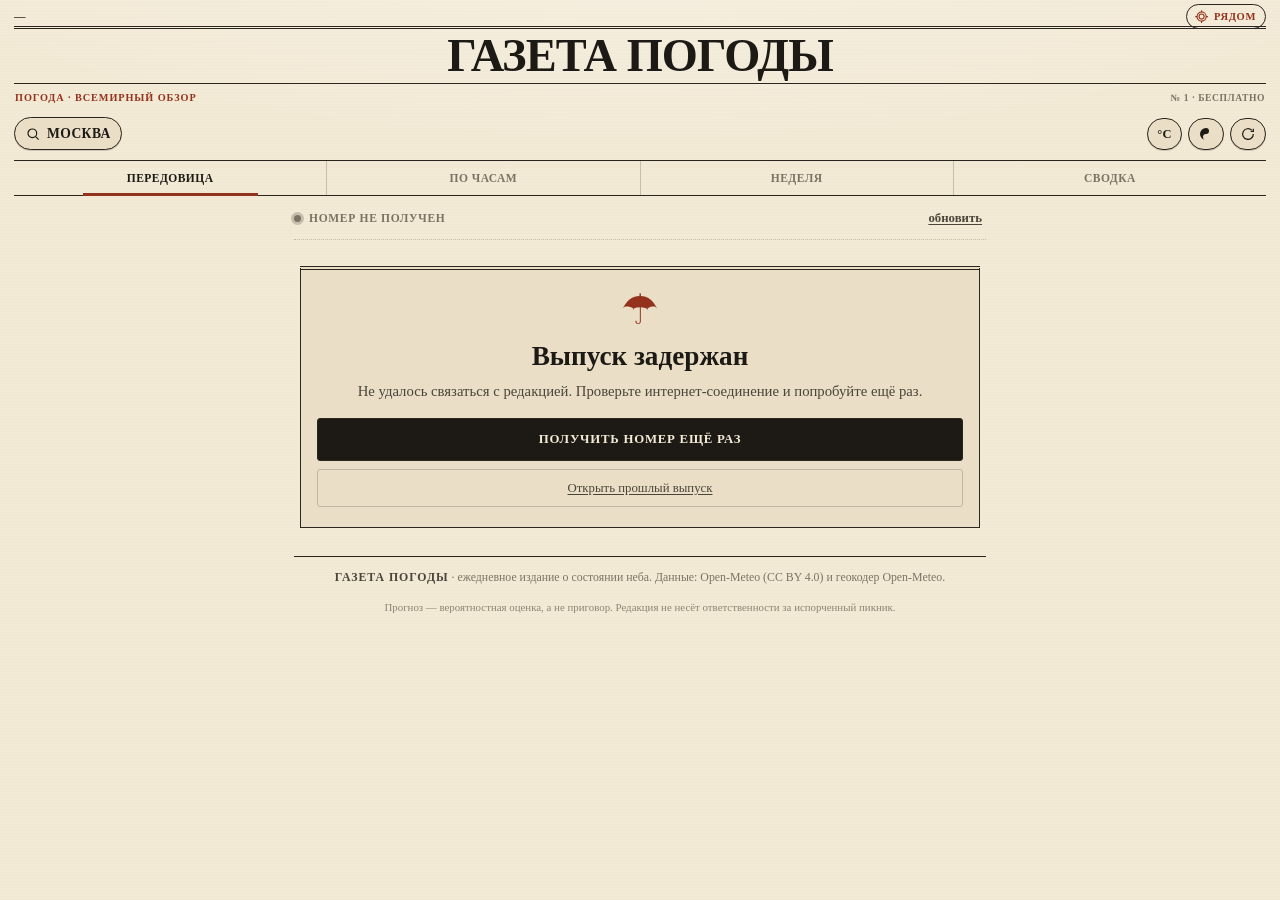
<file: docs/index.html>
<!doctype html>
<html lang="ru" data-theme="print">
<head>
<meta charset="utf-8">
<meta name="viewport" content="width=device-width, initial-scale=1, viewport-fit=cover">
<meta name="color-scheme" content="light dark">
<meta name="theme-color" content="#f3ead6">
<meta name="format-detection" content="telephone=no">
<title>ГАЗЕТА ПОГОДЫ</title>

<link rel="stylesheet" href="style.css">
</head>
<body>
<!-- Шапка издания -->
<header class="masthead" id="masthead">
  <div class="masthead__meta">
    <span class="masthead__date" id="todayHuman">—</span>
    <button class="geo-btn" id="btnLocate" type="button" title="Определить местоположение" aria-label="Определить местоположение">
      <svg viewBox="0 0 24 24" aria-hidden="true"><path d="M12 8a4 4 0 1 0 0 8 4 4 0 0 0 0-8Zm0-6v3m0 14v3M2 12h3m14 0h3" fill="none" stroke="currentColor" stroke-width="1.7"/><circle cx="12" cy="12" r="7.2" fill="none" stroke="currentColor" stroke-width="1.7"/></svg>
      <span>Рядом</span>
    </button>
  </div>

  <h1 class="masthead__title">Газета погоды</h1>

  <div class="masthead__strip">
    <span class="masthead__line" id="weatherLine">Погода · всемирный обзор</span>
    <span class="masthead__meta2"><span id="editionNo">№ 1</span> · <span class="price">бесплатно</span></span>
  </div>

  <div class="toolbar">
    <button class="chip" id="btnSearch" type="button">
      <svg viewBox="0 0 24 24" aria-hidden="true"><circle cx="11" cy="11" r="6.5" fill="none" stroke="currentColor" stroke-width="1.8"/><path d="m16 16 4.5 4.5" stroke="currentColor" stroke-width="1.8"/></svg>
      <span id="cityLabel">Москва</span>
    </button>
    <div class="toolbar__right">
      <button class="chip small" id="btnUnits" type="button" title="Переключить единицы">°C</button>
      <button class="chip small" id="btnTheme" type="button" title="Сменить оформление" aria-label="Сменить оформление">
        <svg viewBox="0 0 24 24" aria-hidden="true"><path d="M12 3a9 9 0 1 0 0 18 4.5 4.5 0 0 1 0-9 4.5 4.5 0 0 0 0-9Z" fill="currentColor"/></svg>
      </button>
      <button class="chip small" id="btnRefresh" type="button" title="Обновить" aria-label="Обновить">
        <svg viewBox="0 0 24 24" aria-hidden="true"><path d="M20 12a8 8 0 1 1-2.6-5.9M20 4v4h-4" fill="none" stroke="currentColor" stroke-width="1.8"/></svg>
      </button>
    </div>
  </div>

  <nav class="tabs" id="tabs" aria-label="Разделы">
    <button class="tab is-active" data-tab="headline" type="button">Передовица</button>
    <button class="tab" data-tab="hourly" type="button">По часам</button>
    <button class="tab" data-tab="week" type="button">Неделя</button>
    <button class="tab" data-tab="details" type="button">Сводка</button>
  </nav>
</header>

<!-- Липкая строка состояния: видна при прокрутке -->
<div class="statusbar" id="statusbar" aria-hidden="true">
  <span id="sbCity">Москва</span>
  <span id="sbNow">—</span>
  <span id="sbTemps">—</span>
</div>

<main id="main">
  <!-- Линейка прогресса обновления -->
  <div class="progress" id="progress" hidden><div class="progress__bar"></div></div>

  <!-- Свежий номер (статус) -->
  <div class="dateline" id="dateline">
    <span class="dateline__dot" id="liveDot"></span>
    <span id="updatedAt">Получаем свежий номер…</span>
    <button class="plain-btn linklike" id="btnForceRefresh" type="button">обновить</button>
  </div>

  <button class="locate-banner" id="locateBanner" type="button" hidden>
    <span class="locate-banner__icon" aria-hidden="true">◎</span>
    <span class="locate-banner__txt"><b>Читать газету рядом с вами?</b><span>Разрешите геолокацию — подберём выпуск вашего города</span></span>
    <span class="locate-banner__go" aria-hidden="true">→</span>
  </button>

  <div id="content" aria-live="polite">
    <!-- Скелетон -->
    <section class="skeleton" id="skeleton">
      <div class="sk-sk"></div>
      <div class="sk-headline"></div>
      <div class="sk-headline short"></div>
      <div class="sk-line"></div>
      <div class="sk-line"></div>
      <div class="sk-line short"></div>
      <div class="sk-cards"><div></div><div></div><div></div></div>
    </section>
  </div>

  <!-- Ошибка / офлайн -->
  <section class="error-sheet" id="errorSheet" hidden>
    <div class="error-sheet__inner">
      <div class="error-sheet__icon" aria-hidden="true">☂</div>
      <h2 class="error-sheet__title" id="errTitle">Выпуск задержан</h2>
      <p class="error-sheet__text" id="errText">Не удалось получить сводку. Проверьте соединение.</p>
      <button class="btn-primary" id="btnRetry" type="button">Получить номер ещё раз</button>
      <button class="btn-ghost" id="btnOfflineArchive" type="button" hidden>Открыть прошлый выпуск</button>
    </div>
  </section>

  <footer class="colophon">
    <div class="colophon__rule"></div>
    <p><b>ГАЗЕТА ПОГОДЫ</b> · ежедневное издание о состоянии неба. Данные: Open-Meteo (CC BY 4.0) и геокодер Open-Meteo.</p>
    <p class="colophon__small">Прогноз — вероятностная оценка, а не приговор. Редакция не несёт ответственности за испорченный пикник.</p>
  </footer>
</main>

<!-- Панель поиска -->
<div class="sheet" id="searchSheet" hidden>
  <div class="sheet__backdrop" data-close></div>
  <div class="sheet__panel" role="dialog" aria-modal="true" aria-labelledby="searchTitle">
    <div class="sheet__grab" data-close></div>
    <div class="sheet__head">
      <h2 id="searchTitle">Найти город</h2>
      <button class="plain-btn" data-close type="button" aria-label="Закрыть">✕</button>
    </div>
    <div class="search-field">
      <input id="searchInput" type="search" inputmode="search" autocomplete="off" autocapitalize="words" spellcheck="false" placeholder="Москва, Лондон, Токио…" aria-label="Город">
      <button class="plain-btn" id="searchClear" type="button" aria-label="Очистить" hidden>✕</button>
    </div>
    <div class="sheet__section" id="searchHint">
      <div class="kicker">Редакционный выбор</div>
      <div class="quick-cities" id="quickCities"></div>
      <button class="geo-row" id="btnGeoRow" type="button">
        <span class="geo-row__icon" aria-hidden="true">◎</span>
        <span>Газета у меня: определить местоположение</span>
      </button>
    </div>
    <div class="sheet__section" id="searchResults" hidden></div>
    <div class="sheet__section" id="searchEmpty" hidden>
      <p class="muted" id="searchEmptyText">Ничего не найдено. Попробуйте другое название.</p>
    </div>
  </div>
</div>

<!-- Тосты -->
<div class="toast" id="toast" role="status" aria-live="polite"></div>

<!-- Первый запуск: заставка -->
<div class="splash" id="splash">
  <div class="splash__paper">
    <div class="splash__top">Ежедневное издание</div>
    <div class="splash__title">ГАЗЕТА<br>ПОГОДЫ</div>
    <div class="splash__orn">❦</div>
    <div class="splash__sub">Свежий воздух в свежей прессе</div>
  </div>
</div>

<script src="app.js"></script>
</body>
</html>
</file>
<file: docs/style.css>
/* ==========================================================================
   ГАЗЕТА ПОГОДЫ — печатная вёрстка в кармане
   ========================================================================== */

:root {
  --paper: #f3ead6;
  --paper-2: #eadfc6;
  --paper-3: #e2d4b5;
  --ink: #1d1a16;
  --ink-2: #4a443a;
  --ink-3: #7c7263;
  --rule: #2a251e;
  --hair: rgba(42, 37, 30, .22);
  --accent: #93321d;
  --accent-2: #b1482b;
  --highlight: #f4d27a;
  --shadow: rgba(40, 30, 15, .18);
  --serif: "PT Serif", "Noto Serif", "Droid Serif", Georgia, "Times New Roman", serif;
  --display: "Bodoni 72", "Didot", "Playfair Display", "PT Serif", Georgia, serif;
  --mono: "Courier Prime", "Courier New", monospace;
  --radius: 3px;
  --safe-top: env(safe-area-inset-top, 0px);
  --safe-bottom: env(safe-area-inset-bottom, 0px);
}

/* Вечерний выпуск */
html[data-theme="evening"] {
  --paper: #e8ddc6;
  --paper-2: #ded0b2;
  --paper-3: #d3c29f;
  --ink: #191611;
  --accent: #7a2a19;
}

/* Ночной выпуск */
html[data-theme="night"] {
  --paper: #14120f;
  --paper-2: #1b1813;
  --paper-3: #242019;
  --ink: #ece0c8;
  --ink-2: #c9bca2;
  --ink-3: #968a76;
  --rule: #d8c9ab;
  --hair: rgba(216, 201, 171, .2);
  --accent: #e28a5f;
  --accent-2: #f0a97e;
  --highlight: #8c6a27;
  --shadow: rgba(0, 0, 0, .55);
  color-scheme: dark;
}

* { box-sizing: border-box; -webkit-tap-highlight-color: transparent; }

html, body { margin: 0; padding: 0; }

html {
  background: var(--paper);
  color: var(--ink);
  -webkit-text-size-adjust: 100%;
}

body {
  font-family: var(--serif);
  font-size: 16px;
  line-height: 1.45;
  min-height: 100vh;
  background:
    radial-gradient(1200px 380px at 50% -120px, rgba(255,255,255,.35), transparent 70%),
    repeating-linear-gradient(0deg, rgba(0,0,0,.012) 0 1px, transparent 1px 3px),
    var(--paper);
  text-rendering: optimizeLegibility;
  overflow-x: hidden;
  overscroll-behavior-y: contain;
}

html[data-theme="night"] body {
  background:
    radial-gradient(1200px 380px at 50% -120px, rgba(255,220,160,.05), transparent 70%),
    repeating-linear-gradient(0deg, rgba(255,255,255,.012) 0 1px, transparent 1px 3px),
    var(--paper);
}

button { font: inherit; color: inherit; }
svg { width: 1.15em; height: 1.15em; display: block; }

.plain-btn {
  background: none; border: 0; padding: 4px; cursor: pointer; color: var(--ink-2);
  border-radius: 3px; display: inline-flex; align-items: center; gap: 4px;
}
.plain-btn:active { transform: scale(.96); }
.linklike { text-decoration: underline; text-underline-offset: 2px; font-size: .8rem; }

.muted { color: var(--ink-3); }

/* ============================ ШАПКА ============================ */

.masthead {
  padding: calc(var(--safe-top) + 8px) 14px 0;
  text-align: center;
  user-select: none;
}

.masthead__meta {
  display: flex; align-items: center; justify-content: space-between;
  font-size: .72rem; letter-spacing: .08em; text-transform: uppercase; color: var(--ink-2);
  font-weight: 700;
}
.geo-btn {
  display: inline-flex; align-items: center; gap: 5px;
  background: none; border: 1.5px solid var(--rule); border-radius: 999px;
  padding: 4px 9px 4px 7px; margin: -4px 0;
  font-size: .66rem; font-weight: 800; letter-spacing: .06em; text-transform: uppercase;
  color: var(--accent); cursor: pointer;
}
.geo-btn svg { width: .95rem; height: .95rem; }
.geo-btn:active { background: var(--paper-2); }
.geo-btn.is-busy svg { animation: spin 1s linear infinite; }
@keyframes spin { to { transform: rotate(360deg); } }

.locate-banner {
  display: flex; align-items: center; gap: 10px; width: 100%; text-align: left;
  margin: 10px 0 0; padding: 10px 12px; cursor: pointer;
  border: 1px solid var(--rule); border-left: 4px solid var(--accent);
  background: var(--paper-2); border-radius: var(--radius);
  font-family: var(--serif); color: var(--ink);
}
.locate-banner[hidden] { display: none; }
.locate-banner__icon { font-size: 1.35rem; color: var(--accent); flex: none; }
.locate-banner__txt { display: flex; flex-direction: column; gap: 1px; min-width: 0; }
.locate-banner__txt b { font-size: .9rem; }
.locate-banner__txt span { font-size: .74rem; color: var(--ink-2); line-height: 1.3; }
.locate-banner__go { margin-left: auto; color: var(--accent); font-weight: 900; flex: none; }
.locate-banner:active { transform: translateY(1px); }

.masthead__title {
  margin: 1px 0 3px;
  font-family: var(--display);
  font-weight: 900;
  /* Одна строка, вписанная в ширину экрана: 9 знаков + пробел ≈ 0.62em на знак */
  font-size: clamp(1.55rem, 8.7vw, 2.9rem);
  line-height: .96;
  letter-spacing: -.02em;
  text-transform: uppercase;
  white-space: nowrap;
  color: var(--ink);
  text-shadow: 0 1px 0 rgba(255,255,255,.25);
  border-top: 3px double var(--rule);
  border-bottom: 1px solid var(--rule);
  padding: 5px 0 4px;
}

.masthead__strip {
  display: flex; align-items: baseline; justify-content: space-between; gap: 10px;
  padding: 4px 1px 3px;
}
.masthead__line {
  font-size: .64rem; text-transform: uppercase; letter-spacing: .09em; font-weight: 800;
  color: var(--accent); line-height: 1.25; min-width: 0;
  white-space: nowrap; overflow: hidden; text-overflow: ellipsis;
}
.masthead__meta2 {
  font-size: .6rem; text-transform: uppercase; letter-spacing: .06em; font-weight: 700;
  color: var(--ink-3); white-space: nowrap; flex: none;
}

.masthead__date {
  min-width: 0; overflow: hidden; text-overflow: ellipsis; white-space: nowrap;
}

.toolbar {
  display: flex; align-items: center; justify-content: space-between; gap: 8px;
  padding: 9px 0 8px;
}
.toolbar__right { display: flex; gap: 6px; }

.chip {
  display: inline-flex; align-items: center; gap: 6px;
  border: 1.5px solid var(--rule); background: var(--paper-2);
  padding: 6px 10px; border-radius: 999px;
  font-size: .85rem; font-weight: 700; text-transform: uppercase; letter-spacing: .03em;
  max-width: 60%; cursor: pointer;
  box-shadow: 0 1px 0 var(--shadow);
}
.chip span { overflow: hidden; text-overflow: ellipsis; white-space: nowrap; }
.chip.small { padding: 6px 9px; font-size: .78rem; max-width: none; }
.chip:active { transform: translateY(1px); box-shadow: none; }
.chip svg { width: 1rem; height: 1rem; }

.tabs {
  display: flex; gap: 0; border-top: 1px solid var(--rule); border-bottom: 1px solid var(--rule);
  margin-top: 2px;
}
.tab {
  flex: 1; background: none; border: 0; padding: 9px 2px 8px;
  font-size: .72rem; font-weight: 800; letter-spacing: .04em; text-transform: uppercase;
  color: var(--ink-3); cursor: pointer; position: relative; white-space: nowrap;
}
.tab + .tab { border-left: 1px solid var(--hair); }
.tab.is-active { color: var(--ink); }
.tab.is-active::after {
  content: ""; position: absolute; left: 22%; right: 22%; bottom: -1px; height: 3px;
  background: var(--accent);
}

.statusbar {
  position: fixed; left: 0; right: 0; top: 0; z-index: 40;
  display: flex; align-items: center; justify-content: space-between; gap: 8px;
  padding: calc(var(--safe-top) + 6px) 14px 6px;
  background: color-mix(in srgb, var(--paper) 92%, transparent);
  backdrop-filter: blur(10px) saturate(1.1);
  -webkit-backdrop-filter: blur(10px) saturate(1.1);
  border-bottom: 1px solid var(--rule);
  font-size: .78rem; font-weight: 800; letter-spacing: .05em; text-transform: uppercase;
  transform: translateY(-110%);
  transition: transform .22s ease;
}
.statusbar.is-visible { transform: translateY(0); }
.statusbar span:nth-child(2) { color: var(--accent); }
.statusbar span:nth-child(3) { color: var(--ink-2); font-weight: 700; }

/* ============================ ОСНОВА ============================ */

main { padding: 0 14px calc(28px + var(--safe-bottom)); max-width: 720px; margin: 0 auto; }

.progress { margin: 8px 0 -4px; height: 3px; background: var(--hair); overflow: hidden; }
.progress__bar { height: 100%; width: 40%; background: var(--accent); animation: slide 1s infinite ease-in-out; }
@keyframes slide { 0% { transform: translateX(-100%); } 100% { transform: translateX(260%); } }

.dateline {
  display: flex; align-items: center; gap: 8px;
  padding: 9px 0 7px; font-size: .72rem; color: var(--ink-3);
  border-bottom: 1px dotted var(--hair);
  text-transform: uppercase; letter-spacing: .06em; font-weight: 700;
}
.dateline__dot { width: 7px; height: 7px; border-radius: 50%; background: var(--accent); flex: none; box-shadow: 0 0 0 3px color-mix(in srgb, var(--accent) 18%, transparent); }
.dateline__dot.is-stale { background: var(--ink-3); box-shadow: 0 0 0 3px var(--hair); }
.dateline .linklike { margin-left: auto; }

/* Секции газеты */
.section { padding: 12px 0 4px; }
.section--ruled { border-top: 1px solid var(--rule); margin-top: 12px; }
kicker, .kicker {
  display: block; font-size: .66rem; letter-spacing: .14em; text-transform: uppercase;
  color: var(--accent); font-weight: 800; margin-bottom: 4px;
}

.hair { border: 0; border-top: 1px solid var(--hair); margin: 12px 0; }
.rule-solid { border: 0; border-top: 1px solid var(--rule); margin: 10px 0; }

/* --- Передовица --- */
.headline { margin: 6px 0 0; }
.headline__place {
  font-family: var(--display);
  font-size: clamp(1.9rem, 9.2vw, 2.8rem);
  line-height: .98; margin: 0 0 2px; font-weight: 900;
  letter-spacing: -.02em;
}
.headline__deck {
  font-family: var(--serif); font-style: italic; font-size: 1.02rem; color: var(--ink-2);
  margin: 2px 0 10px;
}
.headline__row {
  display: grid; grid-template-columns: minmax(0, 1fr) auto; gap: 8px; align-items: start;
  border-top: 3px double var(--rule); padding-top: 10px;
}
.headline__main { min-width: 0; }
.headline__temp {
  font-family: var(--display); font-weight: 900; letter-spacing: -.04em;
  font-size: clamp(3.6rem, 21vw, 6rem); line-height: .82; display: flex; align-items: flex-start;
  color: var(--ink);
}
.headline__temp sup { font-size: .28em; margin-top: .5em; letter-spacing: 0; color: var(--accent); }
.headline__feel { font-size: .8rem; color: var(--ink-2); margin-top: 8px; line-height: 1.35; }
.headline__feel b { color: var(--ink); }
.headline__fig {
  text-align: center; min-width: 88px; max-width: 120px;
  display: flex; flex-direction: column; align-items: center; gap: 2px;
}
.headline__fig .glyph { font-size: 2.9rem; line-height: 1; }
.headline__fig .cond { font-size: .62rem; font-weight: 800; text-transform: uppercase; letter-spacing: .04em; color: var(--ink-2); line-height: 1.2; }

.lead {
  margin: 12px 0 0; font-size: .98rem; line-height: 1.5; text-align: justify; hyphens: auto;
}
.lead:first-letter {
  float: left; font-family: var(--display); font-size: 3.1em; line-height: .82;
  padding: 4px 7px 0 0; color: var(--accent); font-weight: 900;
}

.facts {
  display: grid; grid-template-columns: repeat(3, 1fr); gap: 0;
  border-top: 1px solid var(--rule); border-bottom: 1px solid var(--rule);
  margin: 12px 0 0;
}
.fact { padding: 8px 8px 9px; text-align: center; min-width: 0; }
.fact + .fact { border-left: 1px solid var(--hair); }
.fact__label { font-size: .6rem; text-transform: uppercase; letter-spacing: .08em; color: var(--ink-3); font-weight: 800; }
.fact__value { font-family: var(--display); font-size: 1.3rem; font-weight: 900; margin-top: 1px; line-height: 1.1; white-space: nowrap; overflow: hidden; text-overflow: ellipsis; }
.fact__sub { overflow: hidden; text-overflow: ellipsis; white-space: nowrap; }
.fact__sub { font-size: .66rem; color: var(--ink-3); }

/* Лента «главных новостей» — мини-блоки */
.wire {
  display: grid; grid-template-columns: 1fr 1fr; gap: 0;
  border: 1px solid var(--rule); margin-top: 12px;
}
.wire__item { padding: 9px 10px; min-width: 0; }
.wire__item:nth-child(2n) { border-left: 1px solid var(--hair); }
.wire__item:nth-child(n+3) { border-top: 1px solid var(--hair); }
.wire__k { font-size: .6rem; font-weight: 800; text-transform: uppercase; letter-spacing: .08em; color: var(--accent); }
.wire__v { font-family: var(--display); font-weight: 900; font-size: 1.15rem; line-height: 1.15; margin-top: 1px; }
.wire__s { font-size: .74rem; color: var(--ink-3); }

/* --- Колонки: колонтитулы --- */
.columns { column-count: 2; column-gap: 16px; column-rule: 1px solid var(--hair); margin: 12px 0 0; }
.columns p { margin: 0 0 9px; font-size: .88rem; line-height: 1.45; text-align: justify; }
.columns .drop { break-inside: avoid; }
.byline { font-size: .7rem; text-transform: uppercase; letter-spacing: .08em; color: var(--ink-3); font-weight: 800; margin-bottom: 6px; }

/* --- По часам --- */
.hourly-scroll { display: flex; gap: 0; overflow-x: auto; scroll-snap-type: x mandatory; border: 1px solid var(--rule); scrollbar-width: none; }
.hourly-scroll::-webkit-scrollbar { display: none; }
.hour {
  flex: 0 0 74px; scroll-snap-align: start; text-align: center; padding: 10px 4px;
  border-right: 1px solid var(--hair); background: var(--paper);
}
.hour:last-child { border-right: 0; }
.hour.is-now { background: var(--paper-3); }
.hour__t { font-size: .7rem; font-weight: 800; color: var(--ink-3); font-variant-numeric: tabular-nums; }
.hour.is-now .hour__t { color: var(--accent); }
.hour__g { font-size: 1.45rem; margin: 5px 0 2px; line-height: 1; }
.hour__v { font-family: var(--display); font-weight: 900; font-size: 1.05rem; }
.hour__p { font-size: .64rem; color: var(--accent); font-weight: 800; min-height: .95em; }

.sparkwrap { margin-top: 12px; border: 1px solid var(--rule); padding: 8px 6px 2px; }
.spark { width: 100%; height: 74px; display: block; }
.spark-cap { font-size: .62rem; text-transform: uppercase; letter-spacing: .1em; color: var(--ink-3); font-weight: 800; padding: 2px 4px 6px; }

/* --- Неделя --- */
.forecast { border-top: 2px solid var(--rule); margin-top: 10px; }
.day {
  display: grid; grid-template-columns: 2.6em 1fr auto; gap: 10px; align-items: center;
  padding: 9px 2px; border-bottom: 1px solid var(--hair); cursor: default;
}
.day.is-today .day__name { color: var(--accent); }
.day__name { font-weight: 900; font-size: .85rem; text-transform: uppercase; letter-spacing: .02em; white-space: nowrap; }
.day__mid { min-width: 0; }
.day__cond { font-size: .8rem; color: var(--ink-2); overflow: hidden; text-overflow: ellipsis; white-space: nowrap; }
.day__bar { position: relative; height: 4px; background: var(--hair); border-radius: 3px; margin-top: 6px; }
.day__bar span { position: absolute; top: 0; bottom: 0; background: linear-gradient(90deg, #6c8fb4, #c86a3c); border-radius: 3px; }
.day__g { font-size: 1.25rem; }
.day__right { text-align: right; min-width: 84px; }
.day__hi { font-family: var(--display); font-weight: 900; font-size: 1.15rem; }
.day__lo { color: var(--ink-3); font-size: .95rem; }
.day__pop { font-size: .66rem; color: var(--accent); font-weight: 800; }

/* --- Сводка --- */
.report-grid { display: grid; grid-template-columns: 1fr 1fr; gap: 0; border: 1px solid var(--rule); margin-top: 8px; }
.report { padding: 10px; border-bottom: 1px solid var(--hair); min-width: 0; }
.report:nth-child(2n) { border-left: 1px solid var(--hair); }
.report:nth-last-child(-n+2) { border-bottom: 0; }
.report__k { font-size: .62rem; text-transform: uppercase; letter-spacing: .08em; color: var(--ink-3); font-weight: 800; }
.report__v { font-family: var(--display); font-size: 1.35rem; font-weight: 900; line-height: 1.1; margin-top: 2px; }
.report__s { font-size: .72rem; color: var(--ink-3); }
.bar { height: 5px; background: var(--hair); margin-top: 6px; border-radius: 3px; overflow: hidden; }
.bar i { display: block; height: 100%; background: var(--accent); }

.sun-arc { margin-top: 12px; border: 1px solid var(--rule); padding: 10px; display: flex; align-items: center; gap: 12px; }
.sun-arc svg { width: 92px; height: 54px; flex: none; }
.sun-arc__txt { font-size: .82rem; line-height: 1.35; }
.sun-arc__txt b { font-family: var(--display); }

.almanac { margin-top: 12px; }
.almanac ul { list-style: none; margin: 0; padding: 0; }
.almanac li { display: flex; justify-content: space-between; gap: 10px; padding: 6px 0; border-bottom: 1px dotted var(--hair); font-size: .84rem; }
.almanac li:last-child { border-bottom: 0; }
.almanac li span:last-child { font-weight: 700; font-variant-numeric: tabular-nums; }

/* Скелетон */
.skeleton { padding: 20px 0; }
.sk-sk, .sk-headline, .sk-line { background: linear-gradient(90deg, var(--paper-2) 25%, var(--paper-3) 50%, var(--paper-2) 75%); background-size: 200% 100%; animation: shimmer 1.3s infinite; border-radius: 2px; }
.sk-sk { width: 45%; height: 12px; margin-bottom: 14px; }
.sk-headline { height: 34px; width: 92%; margin-bottom: 8px; }
.sk-headline.short { width: 64%; }
.sk-line { height: 12px; margin: 8px 0; }
.sk-line.short { width: 78%; }
.sk-cards { display: grid; grid-template-columns: repeat(3, 1fr); gap: 8px; margin-top: 22px; }
.sk-cards div { height: 64px; background: var(--paper-2); border-radius: 2px; animation: shimmer 1.3s infinite; }
@keyframes shimmer { to { background-position: -200% 0; } }

/* Ошибка */
.error-sheet { padding: 26px 6px 10px; }
.error-sheet__inner { border: 1px solid var(--rule); border-top: 4px double var(--rule); padding: 20px 16px; text-align: center; background: var(--paper-2); }
.error-sheet__icon { font-size: 2.6rem; line-height: 1; color: var(--accent); }
.error-sheet--banner { padding: 12px 0 4px; }
.error-sheet--banner .error-sheet__inner { border-left: 4px solid var(--accent); border-top-width: 1px; text-align: left; padding: 10px 12px; }
.error-sheet--banner .error-sheet__icon { float: left; font-size: 1.3rem; width: 26px; height: 26px; border: 1.5px solid var(--accent); border-radius: 50%; display: flex; align-items: center; justify-content: center; margin-right: 8px; font-weight: 900; }
.error-sheet--banner .error-sheet__title { font-size: 1.05rem; margin: 0 0 2px; }
.error-sheet--banner .error-sheet__text { font-size: .8rem; margin: 0; }
.error-sheet--banner .btn-primary { margin-top: 8px; padding: 8px; font-size: .74rem; }
#content.is-archive { position: relative; }
#content.is-archive::before { content: "АРХИВ"; position: absolute; top: 60px; right: 4px; border: 2px solid var(--accent); color: var(--accent); opacity: .35; padding: 2px 6px; font-size: .7rem; letter-spacing: .2em; font-weight: 900; transform: rotate(-8deg); pointer-events: none; }
.error-sheet__title { font-family: var(--display); font-size: 1.7rem; margin: 6px 0 4px; font-weight: 900; }
.error-sheet__text { color: var(--ink-2); margin: 0 0 16px; font-size: .92rem; }
.btn-primary {
  display: block; width: 100%; border: 1.5px solid var(--rule); background: var(--ink); color: var(--paper);
  padding: 11px 14px; font-weight: 800; text-transform: uppercase; letter-spacing: .06em; font-size: .8rem;
  border-radius: var(--radius); cursor: pointer;
}
.btn-primary:active { transform: translateY(1px); }
.btn-ghost {
  display: block; width: 100%; border: 1px solid var(--hair); background: none; color: var(--ink-2);
  padding: 9px; margin-top: 8px; font-size: .8rem; border-radius: var(--radius); cursor: pointer;
  text-decoration: underline; text-underline-offset: 2px;
}
html[data-theme="night"] .btn-primary { background: var(--ink); color: var(--paper); }

/* Колофон */
.colophon { margin-top: 18px; font-size: .74rem; color: var(--ink-3); text-align: center; line-height: 1.5; }
.colophon__rule { border-top: 1px solid var(--rule); margin-bottom: 8px; }
.colophon b { letter-spacing: .08em; color: var(--ink-2); }
.colophon__small { font-size: .68rem; opacity: .85; }

/* ============================ ПАНЕЛЬ ПОИСКА ============================ */
.sheet { position: fixed; inset: 0; z-index: 70; display: flex; align-items: flex-end; justify-content: center; }
.sheet[hidden] { display: none; }
.sheet__backdrop { position: absolute; inset: 0; background: rgba(20, 15, 8, .45); backdrop-filter: blur(2px); animation: fade .18s ease; }
@keyframes fade { from { opacity: 0; } }
.sheet__panel {
  position: relative; width: 100%; max-width: 720px; max-height: 88vh; display: flex; flex-direction: column;
  background: var(--paper); border-top: 3px double var(--rule);
  padding: 0 14px calc(12px + var(--safe-bottom)); animation: up .24s cubic-bezier(.2,.8,.2,1);
  box-shadow: 0 -12px 40px var(--shadow);
}
@keyframes up { from { transform: translateY(100%); } }
.sheet__grab { width: 42px; height: 5px; border-radius: 3px; background: var(--hair); margin: 8px auto 2px; }
.sheet__head { display: flex; align-items: center; justify-content: space-between; padding: 4px 0 8px; }
.sheet__head h2 { font-family: var(--display); font-size: 1.5rem; margin: 0; font-weight: 900; text-transform: uppercase; letter-spacing: .01em; }
.sheet__head .plain-btn { font-size: 1.1rem; }

.search-field { display: flex; align-items: center; border: 1.5px solid var(--rule); background: var(--paper-2); border-radius: var(--radius); padding: 0 6px 0 10px; }
.search-field input {
  flex: 1; min-width: 0; border: 0; background: none; padding: 12px 4px; font: inherit; font-size: 1.02rem; color: var(--ink); outline: none;
}
.search-field input::placeholder { color: var(--ink-3); font-style: italic; }
.search-field input::-webkit-search-cancel-button { display: none; }

.sheet__section { overflow-y: auto; -webkit-overflow-scrolling: touch; padding-top: 10px; }
.sheet__section[hidden] { display: none; }

.quick-cities { display: flex; flex-wrap: wrap; gap: 6px; margin: 4px 0 12px; }
.city-pill {
  border: 1px solid var(--hair); background: var(--paper-2); padding: 6px 11px; border-radius: 999px;
  font-size: .84rem; font-weight: 700; cursor: pointer;
}
.city-pill:active { background: var(--paper-3); }

.geo-row {
  display: flex; align-items: center; gap: 10px; width: 100%; text-align: left;
  border: 1px solid var(--rule); background: none; padding: 12px 10px; border-radius: var(--radius); cursor: pointer;
  font-size: .9rem; font-weight: 700;
}
.geo-row__icon { font-size: 1.2rem; color: var(--accent); }

.result {
  display: flex; width: 100%; align-items: center; gap: 10px; text-align: left;
  border: 0; border-bottom: 1px solid var(--hair); background: none; padding: 11px 2px; cursor: pointer;
}
.result:active { background: var(--paper-2); }
.result__flag { font-size: 1.2rem; flex: none; width: 1.5em; text-align: center; }
.result__txt { min-width: 0; flex: 1; }
.result__name { font-weight: 800; font-size: .98rem; overflow: hidden; text-overflow: ellipsis; white-space: nowrap; }
.result__meta { font-size: .74rem; color: var(--ink-3); overflow: hidden; text-overflow: ellipsis; white-space: nowrap; }
.result__go { color: var(--ink-3); font-size: .9rem; }

/* ============================ ТОСТ ============================ */
.toast {
  position: fixed; left: 50%; bottom: calc(20px + var(--safe-bottom)); transform: translate(-50%, 20px);
  background: var(--ink); color: var(--paper); padding: 9px 16px; border-radius: 999px;
  font-size: .82rem; font-weight: 700; opacity: 0; pointer-events: none; transition: all .22s ease;
  z-index: 90; max-width: 88vw; text-align: center; box-shadow: 0 6px 22px var(--shadow);
}
.toast.is-on { opacity: 1; transform: translate(-50%, 0); }

/* ============================ ЗАСТАВКА ============================ */
.splash {
  position: fixed; inset: 0; z-index: 120; display: flex; align-items: center; justify-content: center;
  background: var(--paper); transition: opacity .5s ease, visibility .5s;
}
.splash.is-gone { opacity: 0; visibility: hidden; }
.splash__paper { text-align: center; padding: 26px 30px; border: 3px double var(--rule); background: var(--paper-2); box-shadow: 0 18px 50px var(--shadow); animation: splashIn .55s cubic-bezier(.2,.8,.2,1); }
@keyframes splashIn { from { transform: scale(.94); opacity: 0; } }
.splash__top { font-size: .64rem; letter-spacing: .28em; text-transform: uppercase; color: var(--ink-2); font-weight: 800; }
.splash__title { font-family: var(--display); font-size: 2.5rem; font-weight: 900; line-height: .92; text-transform: uppercase; margin: 10px 0 6px; letter-spacing: -.02em; }
.splash__orn { color: var(--accent); font-size: 1.2rem; }
.splash__sub { font-style: italic; font-size: .86rem; color: var(--ink-2); margin-top: 4px; }

/* ============================ АДАПТИВ ============================ */
@media (max-width: 340px) {
  body { font-size: 15px; }
    .headline__fig { min-width: 74px; }
  .headline__fig .glyph { font-size: 2.5rem; }
}
@media (min-width: 560px) {
  .lead { font-size: 1.02rem; }
  .facts { grid-template-columns: repeat(3, 1fr); }
  .headline__row { grid-template-columns: 1fr auto; }
}
@media (prefers-reduced-motion: reduce) {
  *, *::before, *::after { animation-duration: .001ms !important; animation-iteration-count: 1 !important; transition-duration: .001ms !important; }
}
:focus-visible { outline: 2px solid var(--accent); outline-offset: 2px; }
</file>
<file: app/src/main/assets/www/style.css>
/* ==========================================================================
   ГАЗЕТА ПОГОДЫ — печатная вёрстка в кармане
   ========================================================================== */

:root {
  --paper: #f3ead6;
  --paper-2: #eadfc6;
  --paper-3: #e2d4b5;
  --ink: #1d1a16;
  --ink-2: #4a443a;
  --ink-3: #7c7263;
  --rule: #2a251e;
  --hair: rgba(42, 37, 30, .22);
  --accent: #93321d;
  --accent-2: #b1482b;
  --highlight: #f4d27a;
  --shadow: rgba(40, 30, 15, .18);
  --serif: "PT Serif", "Noto Serif", "Droid Serif", Georgia, "Times New Roman", serif;
  --display: "Bodoni 72", "Didot", "Playfair Display", "PT Serif", Georgia, serif;
  --mono: "Courier Prime", "Courier New", monospace;
  --radius: 3px;
  --safe-top: env(safe-area-inset-top, 0px);
  --safe-bottom: env(safe-area-inset-bottom, 0px);
}

/* Вечерний выпуск */
html[data-theme="evening"] {
  --paper: #e8ddc6;
  --paper-2: #ded0b2;
  --paper-3: #d3c29f;
  --ink: #191611;
  --accent: #7a2a19;
}

/* Ночной выпуск */
html[data-theme="night"] {
  --paper: #14120f;
  --paper-2: #1b1813;
  --paper-3: #242019;
  --ink: #ece0c8;
  --ink-2: #c9bca2;
  --ink-3: #968a76;
  --rule: #d8c9ab;
  --hair: rgba(216, 201, 171, .2);
  --accent: #e28a5f;
  --accent-2: #f0a97e;
  --highlight: #8c6a27;
  --shadow: rgba(0, 0, 0, .55);
  color-scheme: dark;
}

* { box-sizing: border-box; -webkit-tap-highlight-color: transparent; }

html, body { margin: 0; padding: 0; }

html {
  background: var(--paper);
  color: var(--ink);
  -webkit-text-size-adjust: 100%;
}

body {
  font-family: var(--serif);
  font-size: 16px;
  line-height: 1.45;
  min-height: 100vh;
  background:
    radial-gradient(1200px 380px at 50% -120px, rgba(255,255,255,.35), transparent 70%),
    repeating-linear-gradient(0deg, rgba(0,0,0,.012) 0 1px, transparent 1px 3px),
    var(--paper);
  text-rendering: optimizeLegibility;
  overflow-x: hidden;
  overscroll-behavior-y: contain;
}

html[data-theme="night"] body {
  background:
    radial-gradient(1200px 380px at 50% -120px, rgba(255,220,160,.05), transparent 70%),
    repeating-linear-gradient(0deg, rgba(255,255,255,.012) 0 1px, transparent 1px 3px),
    var(--paper);
}

button { font: inherit; color: inherit; }
svg { width: 1.15em; height: 1.15em; display: block; }

.plain-btn {
  background: none; border: 0; padding: 4px; cursor: pointer; color: var(--ink-2);
  border-radius: 3px; display: inline-flex; align-items: center; gap: 4px;
}
.plain-btn:active { transform: scale(.96); }
.linklike { text-decoration: underline; text-underline-offset: 2px; font-size: .8rem; }

.muted { color: var(--ink-3); }

/* ============================ ШАПКА ============================ */

.masthead {
  padding: calc(var(--safe-top) + 8px) 14px 0;
  text-align: center;
  user-select: none;
}

.masthead__meta {
  display: flex; align-items: center; justify-content: space-between;
  font-size: .72rem; letter-spacing: .08em; text-transform: uppercase; color: var(--ink-2);
  font-weight: 700;
}
.geo-btn {
  display: inline-flex; align-items: center; gap: 5px;
  background: none; border: 1.5px solid var(--rule); border-radius: 999px;
  padding: 4px 9px 4px 7px; margin: -4px 0;
  font-size: .66rem; font-weight: 800; letter-spacing: .06em; text-transform: uppercase;
  color: var(--accent); cursor: pointer;
}
.geo-btn svg { width: .95rem; height: .95rem; }
.geo-btn:active { background: var(--paper-2); }
.geo-btn.is-busy svg { animation: spin 1s linear infinite; }
@keyframes spin { to { transform: rotate(360deg); } }

.locate-banner {
  display: flex; align-items: center; gap: 10px; width: 100%; text-align: left;
  margin: 10px 0 0; padding: 10px 12px; cursor: pointer;
  border: 1px solid var(--rule); border-left: 4px solid var(--accent);
  background: var(--paper-2); border-radius: var(--radius);
  font-family: var(--serif); color: var(--ink);
}
.locate-banner[hidden] { display: none; }
.locate-banner__icon { font-size: 1.35rem; color: var(--accent); flex: none; }
.locate-banner__txt { display: flex; flex-direction: column; gap: 1px; min-width: 0; }
.locate-banner__txt b { font-size: .9rem; }
.locate-banner__txt span { font-size: .74rem; color: var(--ink-2); line-height: 1.3; }
.locate-banner__go { margin-left: auto; color: var(--accent); font-weight: 900; flex: none; }
.locate-banner:active { transform: translateY(1px); }

.masthead__title {
  margin: 1px 0 3px;
  font-family: var(--display);
  font-weight: 900;
  /* Одна строка, вписанная в ширину экрана: 9 знаков + пробел ≈ 0.62em на знак */
  font-size: clamp(1.55rem, 8.7vw, 2.9rem);
  line-height: .96;
  letter-spacing: -.02em;
  text-transform: uppercase;
  white-space: nowrap;
  color: var(--ink);
  text-shadow: 0 1px 0 rgba(255,255,255,.25);
  border-top: 3px double var(--rule);
  border-bottom: 1px solid var(--rule);
  padding: 5px 0 4px;
}

.masthead__strip {
  display: flex; align-items: baseline; justify-content: space-between; gap: 10px;
  padding: 4px 1px 3px;
}
.masthead__line {
  font-size: .64rem; text-transform: uppercase; letter-spacing: .09em; font-weight: 800;
  color: var(--accent); line-height: 1.25; min-width: 0;
  white-space: nowrap; overflow: hidden; text-overflow: ellipsis;
}
.masthead__meta2 {
  font-size: .6rem; text-transform: uppercase; letter-spacing: .06em; font-weight: 700;
  color: var(--ink-3); white-space: nowrap; flex: none;
}

.masthead__date {
  min-width: 0; overflow: hidden; text-overflow: ellipsis; white-space: nowrap;
}

.toolbar {
  display: flex; align-items: center; justify-content: space-between; gap: 8px;
  padding: 9px 0 8px;
}
.toolbar__right { display: flex; gap: 6px; }

.chip {
  display: inline-flex; align-items: center; gap: 6px;
  border: 1.5px solid var(--rule); background: var(--paper-2);
  padding: 6px 10px; border-radius: 999px;
  font-size: .85rem; font-weight: 700; text-transform: uppercase; letter-spacing: .03em;
  max-width: 60%; cursor: pointer;
  box-shadow: 0 1px 0 var(--shadow);
}
.chip span { overflow: hidden; text-overflow: ellipsis; white-space: nowrap; }
.chip.small { padding: 6px 9px; font-size: .78rem; max-width: none; }
.chip:active { transform: translateY(1px); box-shadow: none; }
.chip svg { width: 1rem; height: 1rem; }

.tabs {
  display: flex; gap: 0; border-top: 1px solid var(--rule); border-bottom: 1px solid var(--rule);
  margin-top: 2px;
}
.tab {
  flex: 1; background: none; border: 0; padding: 9px 2px 8px;
  font-size: .72rem; font-weight: 800; letter-spacing: .04em; text-transform: uppercase;
  color: var(--ink-3); cursor: pointer; position: relative; white-space: nowrap;
}
.tab + .tab { border-left: 1px solid var(--hair); }
.tab.is-active { color: var(--ink); }
.tab.is-active::after {
  content: ""; position: absolute; left: 22%; right: 22%; bottom: -1px; height: 3px;
  background: var(--accent);
}

.statusbar {
  position: fixed; left: 0; right: 0; top: 0; z-index: 40;
  display: flex; align-items: center; justify-content: space-between; gap: 8px;
  padding: calc(var(--safe-top) + 6px) 14px 6px;
  background: color-mix(in srgb, var(--paper) 92%, transparent);
  backdrop-filter: blur(10px) saturate(1.1);
  -webkit-backdrop-filter: blur(10px) saturate(1.1);
  border-bottom: 1px solid var(--rule);
  font-size: .78rem; font-weight: 800; letter-spacing: .05em; text-transform: uppercase;
  transform: translateY(-110%);
  transition: transform .22s ease;
}
.statusbar.is-visible { transform: translateY(0); }
.statusbar span:nth-child(2) { color: var(--accent); }
.statusbar span:nth-child(3) { color: var(--ink-2); font-weight: 700; }

/* ============================ ОСНОВА ============================ */

main { padding: 0 14px calc(28px + var(--safe-bottom)); max-width: 720px; margin: 0 auto; }

.progress { margin: 8px 0 -4px; height: 3px; background: var(--hair); overflow: hidden; }
.progress__bar { height: 100%; width: 40%; background: var(--accent); animation: slide 1s infinite ease-in-out; }
@keyframes slide { 0% { transform: translateX(-100%); } 100% { transform: translateX(260%); } }

.dateline {
  display: flex; align-items: center; gap: 8px;
  padding: 9px 0 7px; font-size: .72rem; color: var(--ink-3);
  border-bottom: 1px dotted var(--hair);
  text-transform: uppercase; letter-spacing: .06em; font-weight: 700;
}
.dateline__dot { width: 7px; height: 7px; border-radius: 50%; background: var(--accent); flex: none; box-shadow: 0 0 0 3px color-mix(in srgb, var(--accent) 18%, transparent); }
.dateline__dot.is-stale { background: var(--ink-3); box-shadow: 0 0 0 3px var(--hair); }
.dateline .linklike { margin-left: auto; }

/* Секции газеты */
.section { padding: 12px 0 4px; }
.section--ruled { border-top: 1px solid var(--rule); margin-top: 12px; }
kicker, .kicker {
  display: block; font-size: .66rem; letter-spacing: .14em; text-transform: uppercase;
  color: var(--accent); font-weight: 800; margin-bottom: 4px;
}

.hair { border: 0; border-top: 1px solid var(--hair); margin: 12px 0; }
.rule-solid { border: 0; border-top: 1px solid var(--rule); margin: 10px 0; }

/* --- Передовица --- */
.headline { margin: 6px 0 0; }
.headline__place {
  font-family: var(--display);
  font-size: clamp(1.9rem, 9.2vw, 2.8rem);
  line-height: .98; margin: 0 0 2px; font-weight: 900;
  letter-spacing: -.02em;
}
.headline__deck {
  font-family: var(--serif); font-style: italic; font-size: 1.02rem; color: var(--ink-2);
  margin: 2px 0 10px;
}
.headline__row {
  display: grid; grid-template-columns: minmax(0, 1fr) auto; gap: 8px; align-items: start;
  border-top: 3px double var(--rule); padding-top: 10px;
}
.headline__main { min-width: 0; }
.headline__temp {
  font-family: var(--display); font-weight: 900; letter-spacing: -.04em;
  font-size: clamp(3.6rem, 21vw, 6rem); line-height: .82; display: flex; align-items: flex-start;
  color: var(--ink);
}
.headline__temp sup { font-size: .28em; margin-top: .5em; letter-spacing: 0; color: var(--accent); }
.headline__feel { font-size: .8rem; color: var(--ink-2); margin-top: 8px; line-height: 1.35; }
.headline__feel b { color: var(--ink); }
.headline__fig {
  text-align: center; min-width: 88px; max-width: 120px;
  display: flex; flex-direction: column; align-items: center; gap: 2px;
}
.headline__fig .glyph { font-size: 2.9rem; line-height: 1; }
.headline__fig .cond { font-size: .62rem; font-weight: 800; text-transform: uppercase; letter-spacing: .04em; color: var(--ink-2); line-height: 1.2; }

.lead {
  margin: 12px 0 0; font-size: .98rem; line-height: 1.5; text-align: justify; hyphens: auto;
}
.lead:first-letter {
  float: left; font-family: var(--display); font-size: 3.1em; line-height: .82;
  padding: 4px 7px 0 0; color: var(--accent); font-weight: 900;
}

.facts {
  display: grid; grid-template-columns: repeat(3, 1fr); gap: 0;
  border-top: 1px solid var(--rule); border-bottom: 1px solid var(--rule);
  margin: 12px 0 0;
}
.fact { padding: 8px 8px 9px; text-align: center; min-width: 0; }
.fact + .fact { border-left: 1px solid var(--hair); }
.fact__label { font-size: .6rem; text-transform: uppercase; letter-spacing: .08em; color: var(--ink-3); font-weight: 800; }
.fact__value { font-family: var(--display); font-size: 1.3rem; font-weight: 900; margin-top: 1px; line-height: 1.1; white-space: nowrap; overflow: hidden; text-overflow: ellipsis; }
.fact__sub { overflow: hidden; text-overflow: ellipsis; white-space: nowrap; }
.fact__sub { font-size: .66rem; color: var(--ink-3); }

/* Лента «главных новостей» — мини-блоки */
.wire {
  display: grid; grid-template-columns: 1fr 1fr; gap: 0;
  border: 1px solid var(--rule); margin-top: 12px;
}
.wire__item { padding: 9px 10px; min-width: 0; }
.wire__item:nth-child(2n) { border-left: 1px solid var(--hair); }
.wire__item:nth-child(n+3) { border-top: 1px solid var(--hair); }
.wire__k { font-size: .6rem; font-weight: 800; text-transform: uppercase; letter-spacing: .08em; color: var(--accent); }
.wire__v { font-family: var(--display); font-weight: 900; font-size: 1.15rem; line-height: 1.15; margin-top: 1px; }
.wire__s { font-size: .74rem; color: var(--ink-3); }

/* --- Колонки: колонтитулы --- */
.columns { column-count: 2; column-gap: 16px; column-rule: 1px solid var(--hair); margin: 12px 0 0; }
.columns p { margin: 0 0 9px; font-size: .88rem; line-height: 1.45; text-align: justify; }
.columns .drop { break-inside: avoid; }
.byline { font-size: .7rem; text-transform: uppercase; letter-spacing: .08em; color: var(--ink-3); font-weight: 800; margin-bottom: 6px; }

/* --- По часам --- */
.hourly-scroll { display: flex; gap: 0; overflow-x: auto; scroll-snap-type: x mandatory; border: 1px solid var(--rule); scrollbar-width: none; }
.hourly-scroll::-webkit-scrollbar { display: none; }
.hour {
  flex: 0 0 74px; scroll-snap-align: start; text-align: center; padding: 10px 4px;
  border-right: 1px solid var(--hair); background: var(--paper);
}
.hour:last-child { border-right: 0; }
.hour.is-now { background: var(--paper-3); }
.hour__t { font-size: .7rem; font-weight: 800; color: var(--ink-3); font-variant-numeric: tabular-nums; }
.hour.is-now .hour__t { color: var(--accent); }
.hour__g { font-size: 1.45rem; margin: 5px 0 2px; line-height: 1; }
.hour__v { font-family: var(--display); font-weight: 900; font-size: 1.05rem; }
.hour__p { font-size: .64rem; color: var(--accent); font-weight: 800; min-height: .95em; }

.sparkwrap { margin-top: 12px; border: 1px solid var(--rule); padding: 8px 6px 2px; }
.spark { width: 100%; height: 74px; display: block; }
.spark-cap { font-size: .62rem; text-transform: uppercase; letter-spacing: .1em; color: var(--ink-3); font-weight: 800; padding: 2px 4px 6px; }

/* --- Неделя --- */
.forecast { border-top: 2px solid var(--rule); margin-top: 10px; }
.day {
  display: grid; grid-template-columns: 2.6em 1fr auto; gap: 10px; align-items: center;
  padding: 9px 2px; border-bottom: 1px solid var(--hair); cursor: default;
}
.day.is-today .day__name { color: var(--accent); }
.day__name { font-weight: 900; font-size: .85rem; text-transform: uppercase; letter-spacing: .02em; white-space: nowrap; }
.day__mid { min-width: 0; }
.day__cond { font-size: .8rem; color: var(--ink-2); overflow: hidden; text-overflow: ellipsis; white-space: nowrap; }
.day__bar { position: relative; height: 4px; background: var(--hair); border-radius: 3px; margin-top: 6px; }
.day__bar span { position: absolute; top: 0; bottom: 0; background: linear-gradient(90deg, #6c8fb4, #c86a3c); border-radius: 3px; }
.day__g { font-size: 1.25rem; }
.day__right { text-align: right; min-width: 84px; }
.day__hi { font-family: var(--display); font-weight: 900; font-size: 1.15rem; }
.day__lo { color: var(--ink-3); font-size: .95rem; }
.day__pop { font-size: .66rem; color: var(--accent); font-weight: 800; }

/* --- Сводка --- */
.report-grid { display: grid; grid-template-columns: 1fr 1fr; gap: 0; border: 1px solid var(--rule); margin-top: 8px; }
.report { padding: 10px; border-bottom: 1px solid var(--hair); min-width: 0; }
.report:nth-child(2n) { border-left: 1px solid var(--hair); }
.report:nth-last-child(-n+2) { border-bottom: 0; }
.report__k { font-size: .62rem; text-transform: uppercase; letter-spacing: .08em; color: var(--ink-3); font-weight: 800; }
.report__v { font-family: var(--display); font-size: 1.35rem; font-weight: 900; line-height: 1.1; margin-top: 2px; }
.report__s { font-size: .72rem; color: var(--ink-3); }
.bar { height: 5px; background: var(--hair); margin-top: 6px; border-radius: 3px; overflow: hidden; }
.bar i { display: block; height: 100%; background: var(--accent); }

.sun-arc { margin-top: 12px; border: 1px solid var(--rule); padding: 10px; display: flex; align-items: center; gap: 12px; }
.sun-arc svg { width: 92px; height: 54px; flex: none; }
.sun-arc__txt { font-size: .82rem; line-height: 1.35; }
.sun-arc__txt b { font-family: var(--display); }

.almanac { margin-top: 12px; }
.almanac ul { list-style: none; margin: 0; padding: 0; }
.almanac li { display: flex; justify-content: space-between; gap: 10px; padding: 6px 0; border-bottom: 1px dotted var(--hair); font-size: .84rem; }
.almanac li:last-child { border-bottom: 0; }
.almanac li span:last-child { font-weight: 700; font-variant-numeric: tabular-nums; }

/* Скелетон */
.skeleton { padding: 20px 0; }
.sk-sk, .sk-headline, .sk-line { background: linear-gradient(90deg, var(--paper-2) 25%, var(--paper-3) 50%, var(--paper-2) 75%); background-size: 200% 100%; animation: shimmer 1.3s infinite; border-radius: 2px; }
.sk-sk { width: 45%; height: 12px; margin-bottom: 14px; }
.sk-headline { height: 34px; width: 92%; margin-bottom: 8px; }
.sk-headline.short { width: 64%; }
.sk-line { height: 12px; margin: 8px 0; }
.sk-line.short { width: 78%; }
.sk-cards { display: grid; grid-template-columns: repeat(3, 1fr); gap: 8px; margin-top: 22px; }
.sk-cards div { height: 64px; background: var(--paper-2); border-radius: 2px; animation: shimmer 1.3s infinite; }
@keyframes shimmer { to { background-position: -200% 0; } }

/* Ошибка */
.error-sheet { padding: 26px 6px 10px; }
.error-sheet__inner { border: 1px solid var(--rule); border-top: 4px double var(--rule); padding: 20px 16px; text-align: center; background: var(--paper-2); }
.error-sheet__icon { font-size: 2.6rem; line-height: 1; color: var(--accent); }
.error-sheet--banner { padding: 12px 0 4px; }
.error-sheet--banner .error-sheet__inner { border-left: 4px solid var(--accent); border-top-width: 1px; text-align: left; padding: 10px 12px; }
.error-sheet--banner .error-sheet__icon { float: left; font-size: 1.3rem; width: 26px; height: 26px; border: 1.5px solid var(--accent); border-radius: 50%; display: flex; align-items: center; justify-content: center; margin-right: 8px; font-weight: 900; }
.error-sheet--banner .error-sheet__title { font-size: 1.05rem; margin: 0 0 2px; }
.error-sheet--banner .error-sheet__text { font-size: .8rem; margin: 0; }
.error-sheet--banner .btn-primary { margin-top: 8px; padding: 8px; font-size: .74rem; }
#content.is-archive { position: relative; }
#content.is-archive::before { content: "АРХИВ"; position: absolute; top: 60px; right: 4px; border: 2px solid var(--accent); color: var(--accent); opacity: .35; padding: 2px 6px; font-size: .7rem; letter-spacing: .2em; font-weight: 900; transform: rotate(-8deg); pointer-events: none; }
.error-sheet__title { font-family: var(--display); font-size: 1.7rem; margin: 6px 0 4px; font-weight: 900; }
.error-sheet__text { color: var(--ink-2); margin: 0 0 16px; font-size: .92rem; }
.btn-primary {
  display: block; width: 100%; border: 1.5px solid var(--rule); background: var(--ink); color: var(--paper);
  padding: 11px 14px; font-weight: 800; text-transform: uppercase; letter-spacing: .06em; font-size: .8rem;
  border-radius: var(--radius); cursor: pointer;
}
.btn-primary:active { transform: translateY(1px); }
.btn-ghost {
  display: block; width: 100%; border: 1px solid var(--hair); background: none; color: var(--ink-2);
  padding: 9px; margin-top: 8px; font-size: .8rem; border-radius: var(--radius); cursor: pointer;
  text-decoration: underline; text-underline-offset: 2px;
}
html[data-theme="night"] .btn-primary { background: var(--ink); color: var(--paper); }

/* Колофон */
.colophon { margin-top: 18px; font-size: .74rem; color: var(--ink-3); text-align: center; line-height: 1.5; }
.colophon__rule { border-top: 1px solid var(--rule); margin-bottom: 8px; }
.colophon b { letter-spacing: .08em; color: var(--ink-2); }
.colophon__small { font-size: .68rem; opacity: .85; }

/* ============================ ПАНЕЛЬ ПОИСКА ============================ */
.sheet { position: fixed; inset: 0; z-index: 70; display: flex; align-items: flex-end; justify-content: center; }
.sheet[hidden] { display: none; }
.sheet__backdrop { position: absolute; inset: 0; background: rgba(20, 15, 8, .45); backdrop-filter: blur(2px); animation: fade .18s ease; }
@keyframes fade { from { opacity: 0; } }
.sheet__panel {
  position: relative; width: 100%; max-width: 720px; max-height: 88vh; display: flex; flex-direction: column;
  background: var(--paper); border-top: 3px double var(--rule);
  padding: 0 14px calc(12px + var(--safe-bottom)); animation: up .24s cubic-bezier(.2,.8,.2,1);
  box-shadow: 0 -12px 40px var(--shadow);
}
@keyframes up { from { transform: translateY(100%); } }
.sheet__grab { width: 42px; height: 5px; border-radius: 3px; background: var(--hair); margin: 8px auto 2px; }
.sheet__head { display: flex; align-items: center; justify-content: space-between; padding: 4px 0 8px; }
.sheet__head h2 { font-family: var(--display); font-size: 1.5rem; margin: 0; font-weight: 900; text-transform: uppercase; letter-spacing: .01em; }
.sheet__head .plain-btn { font-size: 1.1rem; }

.search-field { display: flex; align-items: center; border: 1.5px solid var(--rule); background: var(--paper-2); border-radius: var(--radius); padding: 0 6px 0 10px; }
.search-field input {
  flex: 1; min-width: 0; border: 0; background: none; padding: 12px 4px; font: inherit; font-size: 1.02rem; color: var(--ink); outline: none;
}
.search-field input::placeholder { color: var(--ink-3); font-style: italic; }
.search-field input::-webkit-search-cancel-button { display: none; }

.sheet__section { overflow-y: auto; -webkit-overflow-scrolling: touch; padding-top: 10px; }
.sheet__section[hidden] { display: none; }

.quick-cities { display: flex; flex-wrap: wrap; gap: 6px; margin: 4px 0 12px; }
.city-pill {
  border: 1px solid var(--hair); background: var(--paper-2); padding: 6px 11px; border-radius: 999px;
  font-size: .84rem; font-weight: 700; cursor: pointer;
}
.city-pill:active { background: var(--paper-3); }

.geo-row {
  display: flex; align-items: center; gap: 10px; width: 100%; text-align: left;
  border: 1px solid var(--rule); background: none; padding: 12px 10px; border-radius: var(--radius); cursor: pointer;
  font-size: .9rem; font-weight: 700;
}
.geo-row__icon { font-size: 1.2rem; color: var(--accent); }

.result {
  display: flex; width: 100%; align-items: center; gap: 10px; text-align: left;
  border: 0; border-bottom: 1px solid var(--hair); background: none; padding: 11px 2px; cursor: pointer;
}
.result:active { background: var(--paper-2); }
.result__flag { font-size: 1.2rem; flex: none; width: 1.5em; text-align: center; }
.result__txt { min-width: 0; flex: 1; }
.result__name { font-weight: 800; font-size: .98rem; overflow: hidden; text-overflow: ellipsis; white-space: nowrap; }
.result__meta { font-size: .74rem; color: var(--ink-3); overflow: hidden; text-overflow: ellipsis; white-space: nowrap; }
.result__go { color: var(--ink-3); font-size: .9rem; }

/* ============================ ТОСТ ============================ */
.toast {
  position: fixed; left: 50%; bottom: calc(20px + var(--safe-bottom)); transform: translate(-50%, 20px);
  background: var(--ink); color: var(--paper); padding: 9px 16px; border-radius: 999px;
  font-size: .82rem; font-weight: 700; opacity: 0; pointer-events: none; transition: all .22s ease;
  z-index: 90; max-width: 88vw; text-align: center; box-shadow: 0 6px 22px var(--shadow);
}
.toast.is-on { opacity: 1; transform: translate(-50%, 0); }

/* ============================ ЗАСТАВКА ============================ */
.splash {
  position: fixed; inset: 0; z-index: 120; display: flex; align-items: center; justify-content: center;
  background: var(--paper); transition: opacity .5s ease, visibility .5s;
}
.splash.is-gone { opacity: 0; visibility: hidden; }
.splash__paper { text-align: center; padding: 26px 30px; border: 3px double var(--rule); background: var(--paper-2); box-shadow: 0 18px 50px var(--shadow); animation: splashIn .55s cubic-bezier(.2,.8,.2,1); }
@keyframes splashIn { from { transform: scale(.94); opacity: 0; } }
.splash__top { font-size: .64rem; letter-spacing: .28em; text-transform: uppercase; color: var(--ink-2); font-weight: 800; }
.splash__title { font-family: var(--display); font-size: 2.5rem; font-weight: 900; line-height: .92; text-transform: uppercase; margin: 10px 0 6px; letter-spacing: -.02em; }
.splash__orn { color: var(--accent); font-size: 1.2rem; }
.splash__sub { font-style: italic; font-size: .86rem; color: var(--ink-2); margin-top: 4px; }

/* ============================ АДАПТИВ ============================ */
@media (max-width: 340px) {
  body { font-size: 15px; }
    .headline__fig { min-width: 74px; }
  .headline__fig .glyph { font-size: 2.5rem; }
}
@media (min-width: 560px) {
  .lead { font-size: 1.02rem; }
  .facts { grid-template-columns: repeat(3, 1fr); }
  .headline__row { grid-template-columns: 1fr auto; }
}
@media (prefers-reduced-motion: reduce) {
  *, *::before, *::after { animation-duration: .001ms !important; animation-iteration-count: 1 !important; transition-duration: .001ms !important; }
}
:focus-visible { outline: 2px solid var(--accent); outline-offset: 2px; }
</file>
